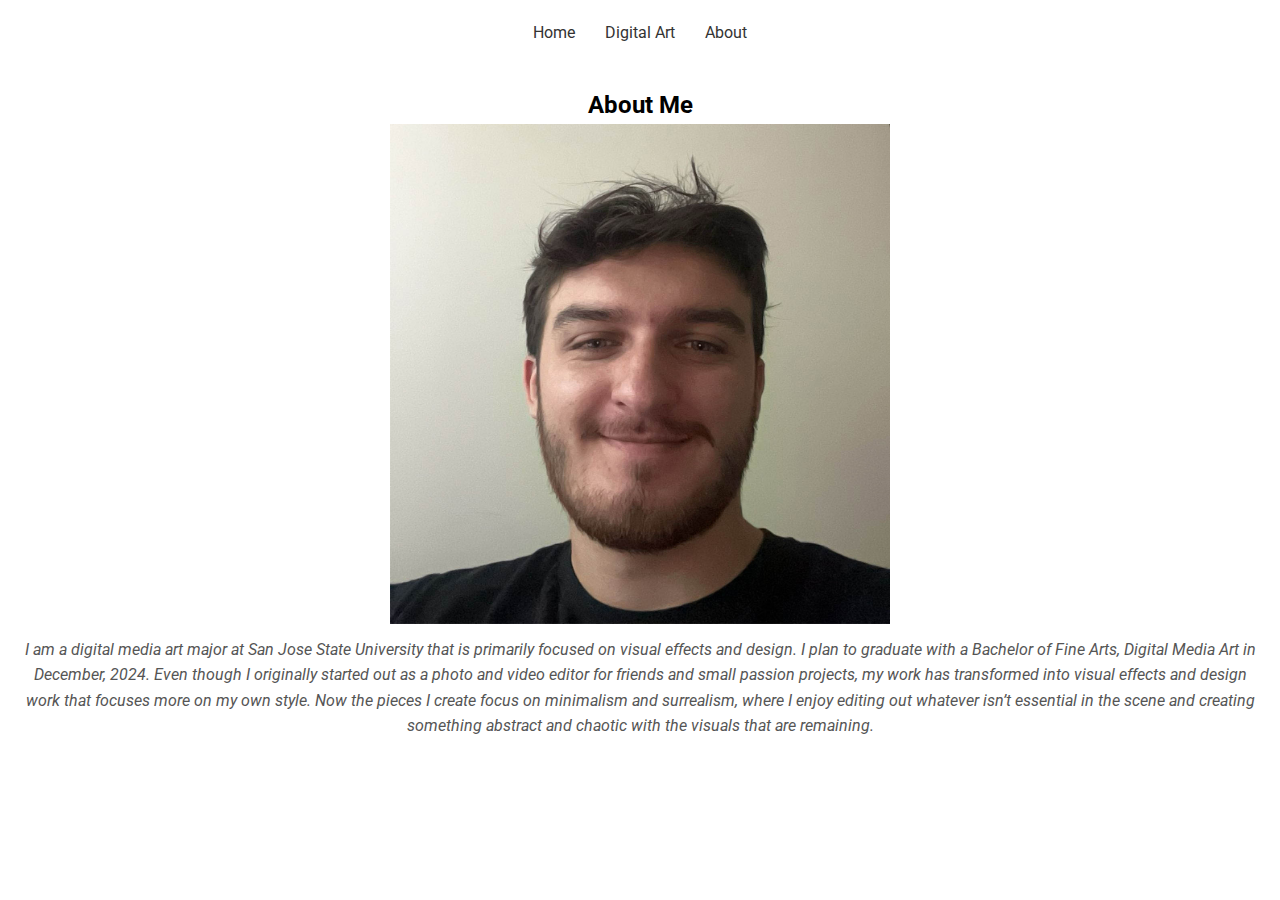
<file: about.html>
<!DOCTYPE html>
<html lang="en">
<head>
    <meta charset="UTF-8">
    <meta name="viewport" content="width=device-width, initial-scale=1.0">
    <title>About</title>
    <link rel="stylesheet" href="styles.css">
    <link href="https://fonts.googleapis.com/css2?family=Roboto:wght@400;700&display=swap" rel="stylesheet">
</head>
<body>
    <header>
        <nav>
            <ul>
                <li><a href="index.html">Home</a></li>
                <li><a href="digital-art.html">Digital Art</a></li>
                <li><a href="about.html">About</a></li>
            </ul>
        </nav>
    </header>

    <main>
        <section class="about-section">
            <h2>About Me</h2>
            <div class="about-content">
                <img src="images/profile.jpg" alt="Artist's Photo" class="profile-image" width="500" height="500">
                <div class="image-description">I am a digital media art major at San Jose State University that is primarily focused on visual effects and design. I plan to graduate with a Bachelor of Fine Arts, Digital Media Art in December, 2024. Even though I originally started out as a photo and video editor for friends and small passion projects, my work has transformed into visual effects and design work that focuses more on my own style. Now the pieces I create focus on minimalism and surrealism, where I enjoy editing out whatever isn’t essential in the scene and creating something abstract and chaotic with the visuals that are remaining.</div>
              
            </div>
        </section>
    </main>

    <footer>
        <div class="social-icons">
            <a href="https://www.instagram.com/kylehels" target="_blank"><i class="fab fa-instagram"></i></a>
            <a href="https://www.linkedin.com/in/kyle-helstowski-a7a3a1255/" target="_blank"><i class="fab fa-linkedin"></i></a>
            <a href="https://www.youtube.com/@Kylehels/featured" target="_blank"><i class="fab fa-youtube"></i></a>
           
        </div>
    </footer>
</body>
</html>
</file>
<file: styles.css>
* {
    box-sizing: border-box;
    margin: 0;
    padding: 0;
}

.art-grid {
    display: grid;
    grid-template-columns: repeat(3, 1fr); /* Three images per row */
    gap: 20px; /* Space between grid items */
    padding: 20px;
    justify-items: center; /* Center items in their grid cells */
}

.art-item img {
    width: 100%;
    max-width: 1000px; /* Adjust image size */
    max-height: 480px; /* Adjust image size */
    object-fit: cover;
    /* border: 2px solid #333; */
    margin-bottom: 10px;
}

.art-item textarea {
    width: 90%; /* Adjust width to fit below the image */
    height: 60px; /* Adjust height for text input */
    resize: none;
    font-family: 'Roboto', sans-serif;
    font-size: 14px;
    padding: 10px;
    /* border: 1px solid #333; */
}



body {
    font-family: 'Roboto', sans-serif; /* Changed to Roboto font */
    line-height: 1.6;
    display: flex;
    flex-direction: column;
    min-height: 100vh; /* Ensure the body takes at least the full height of the viewport */
}

header {
    position: relative;
    z-index: 1; /* Keep header above background */
    padding: 20px;
    text-align: center;
    background: rgba(255, 255, 255, 0.8); /* Semi-transparent background */
}

nav ul {
    list-style: none;
    display: flex;
    justify-content: center;
}

nav ul li {
    margin: 0 15px;
}

nav a {
    color: #333;
    text-decoration: none;
}

main {
    position: relative;
    z-index: 1; /* Keep main content above background */
    padding: 20px;
    text-align: center;
    flex: 1; /* Allow main to grow and fill available space */
}

footer {
    text-align: center;
    padding: 20px;
    background: rgba(255, 255, 255, 0.8); /* Semi-transparent background */
    position: relative;
    z-index: 1; /* Keep footer above background */
}

.image-description {
    font-family: 'Roboto', sans-serif; /* Matches the site's typography */
    font-size: 16px;                  /* Adjust font size as needed */
    font-style: italic;               /* Italicized text for description */
    color: #555;                      /* Softer text color for subtlety */
    text-align: center;               /* Center the description */
    margin-top: 5px;                  /* Space between image and description */
    margin-bottom: 10px;              /* Space between description and textarea */
}


.image-title {
    margin-top: 10px; /* Space between the image and the title */
    margin-bottom: 5px; /* Space between title and textarea */
}


.scale-on-hover {
    transition: transform 0.3s ease; /* Smooth scaling transition */
}

.scale-on-hover:hover {
    transform: scale(1.1); /* Enlarge to 1.5x when hovered */
}


.social-icons {
    margin-top: 10px; /* Space above icons */
}

.social-icons a {
    color: #333; /* Icon color */
    margin: 0 10px; /* Space between icons */
    font-size: 24px; /* Icon size */
    text-decoration: none; /* Remove underline */
}

.social-icons a:hover {
    color: #00FFFF; /* Change color on hover */
}
</file>
